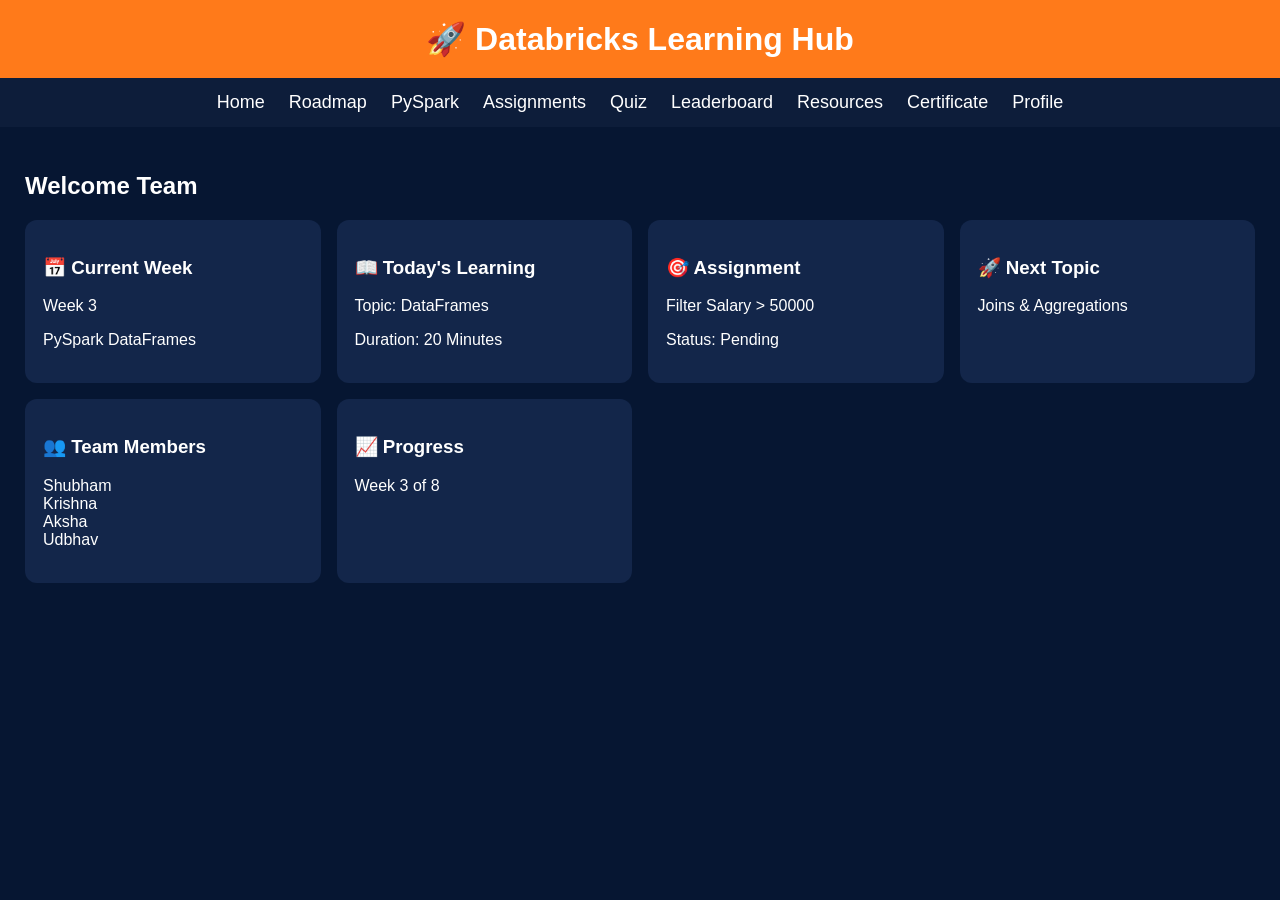
<file: index.html>
<!DOCTYPE html><html><head><meta charset="utf-8"><title>Databricks Hub</title><link rel="stylesheet" href="css/style.css"></head><body><header>🚀 Databricks Learning Hub</header><nav><a href="index.html">Home</a><a href="roadmap.html">Roadmap</a><a href="pyspark.html">PySpark</a><a href="assignments.html">Assignments</a><a href="quiz.html">Quiz</a><a href="leaderboard.html">Leaderboard</a><a href="resources.html">Resources</a><a href="certificate.html">Certificate</a><a href="profile.html">Profile</a></nav><main><h2>Welcome Team</h2><div class="grid"><div class="card"><h3>📅 Current Week</h3><p>Week 3</p><p>PySpark DataFrames</p></div><div class="card"><h3>📖 Today's Learning</h3><p>Topic: DataFrames</p><p>Duration: 20 Minutes</p></div><div class="card"><h3>🎯 Assignment</h3><p>Filter Salary > 50000</p><p>Status: Pending</p></div><div class="card"><h3>🚀 Next Topic</h3><p>Joins & Aggregations</p></div><div class="card"><h3>👥 Team Members</h3><p>Shubham<br>Krishna<br>Aksha<br>Udbhav</p></div><div class="card"><h3>📈 Progress</h3><p>Week 3 of 8</p></div></div></main></body></html>
</file>
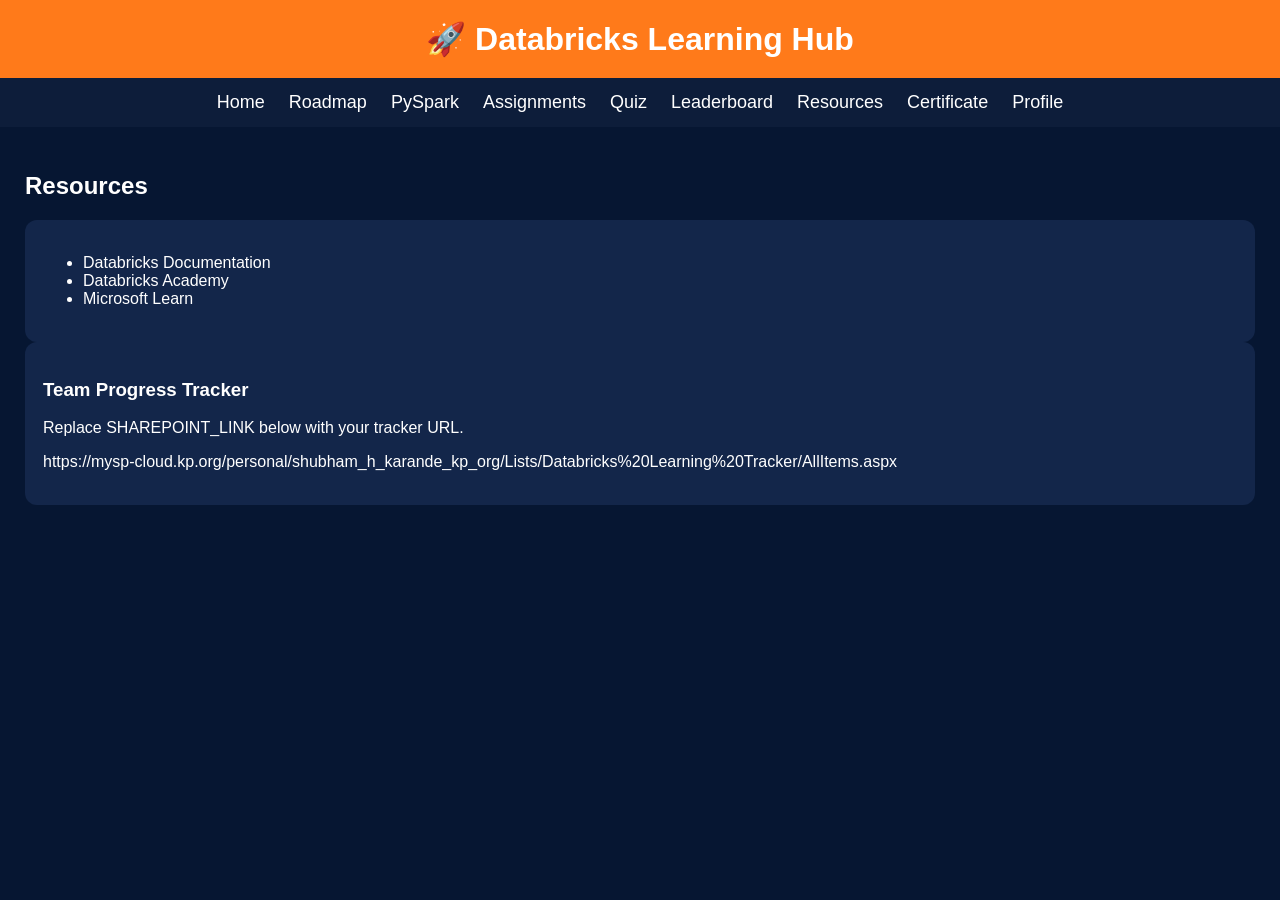
<file: resources.html>
<!DOCTYPE html><html><head><meta charset="utf-8"><title>Databricks Hub</title><link rel="stylesheet" href="css/style.css"></head><body><header>🚀 Databricks Learning Hub</header><nav><a href="index.html">Home</a><a href="roadmap.html">Roadmap</a><a href="pyspark.html">PySpark</a><a href="assignments.html">Assignments</a><a href="quiz.html">Quiz</a><a href="leaderboard.html">Leaderboard</a><a href="resources.html">Resources</a><a href="certificate.html">Certificate</a><a href="profile.html">Profile</a></nav><main><h2>Resources</h2><div class="card"><ul><li>Databricks Documentation</li><li>Databricks Academy</li><li>Microsoft Learn</li></ul></div><div class="card"><h3>Team Progress Tracker</h3><p>Replace SHAREPOINT_LINK below with your tracker URL.</p><p>https://mysp-cloud.kp.org/personal/shubham_h_karande_kp_org/Lists/Databricks%20Learning%20Tracker/AllItems.aspx</p></div></main></body></html>
</file>
<file: css/style.css>
body{font-family:Segoe UI,Arial;background:#061632;color:#fff;margin:0}header{background:#ff7a1a;padding:20px;text-align:center;font-size:32px;font-weight:700}nav{background:#0d1d3a;padding:14px;text-align:center}nav a{color:white;text-decoration:none;margin:0 12px;font-size:18px}main{padding:25px}.grid{display:grid;grid-template-columns:repeat(auto-fit,minmax(250px,1fr));gap:16px}.card{background:#13264a;padding:18px;border-radius:12px}h2{color:#fff}button{background:#ff7a1a;color:white;border:none;padding:10px 15px;border-radius:8px}
</file>
